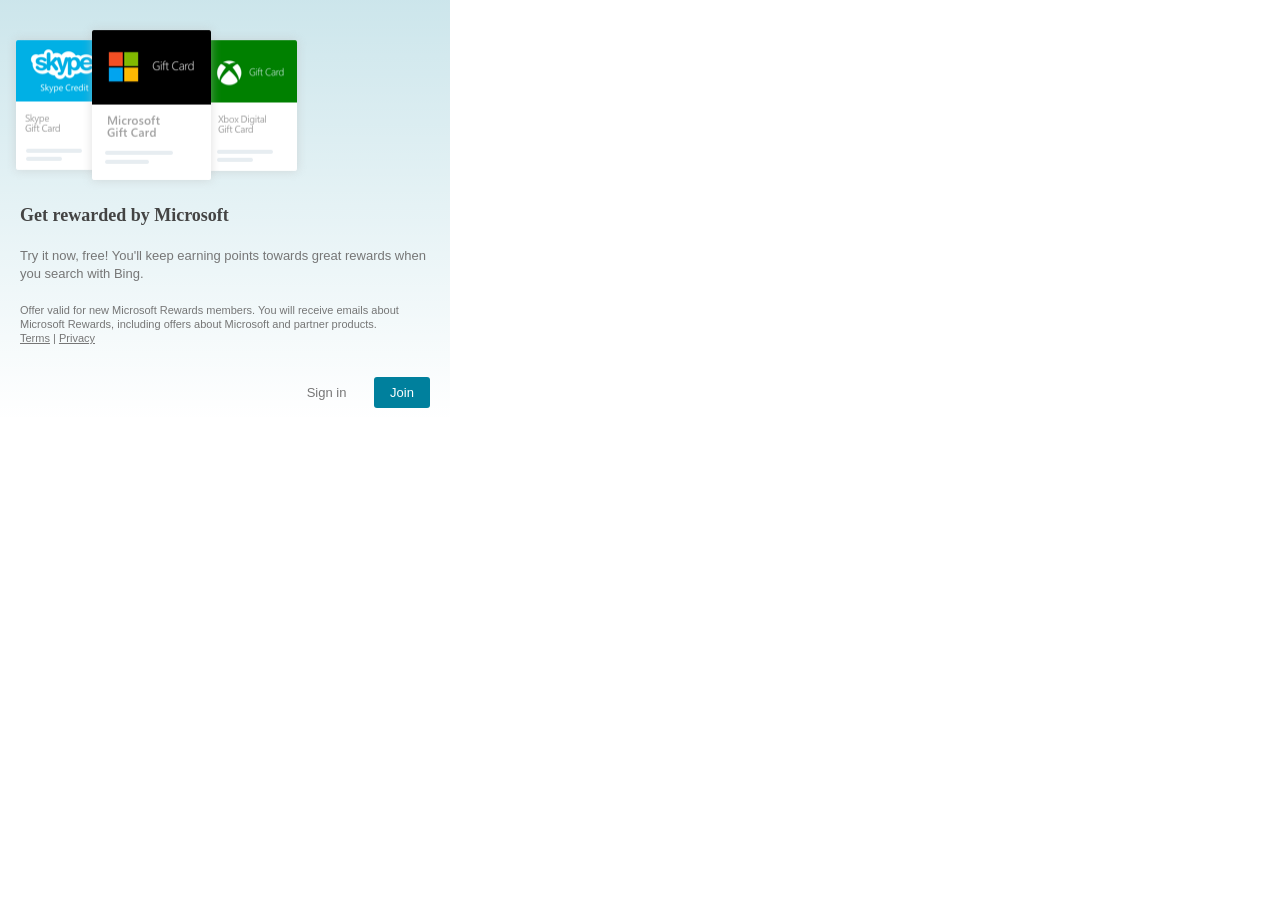
<file: extensions/fbgcedjacmlbgleddnoacbnijgmiolem/offline_popup.html>
<!doctype html>

<html>
  <head>
    <title id="rewards-name" >Microsoft Rewards</title>
    <link rel="stylesheet" type="text/css" href="offline_popup.css" />
    <script src="offline_popup.js"></script>
  </head>
  <body style="margin: 0;">
	<div id="flyoutContent" class="gradientBg" role="dialog">
		<div id="scroller">
			<div>
				<a target="_blank" href="https://www.bing.com/explore/defaults-rewards" >
					<img src="images/rewards_offline.png">
				</a>
				<div id="flyout-title" class="title">Get rewarded by Microsoft</div>
			</div>
			<div id="flyout-description" class="description">Try it now, free! You'll keep earning points towards great rewards when you search with Bing.</div>
			<div id="flyout-disclaimer" class="disclaimer">Offer valid for new Microsoft Rewards members. You will receive emails about Microsoft Rewards, including offers about Microsoft and partner products.</div>
			<div class="terms">
				<a target="_blank" id="flyout-terms" href="https://www.microsoft.com/en-us/servicesagreement/">Terms</a>
				<span id="flyout-separator"> | </span>
				<a target="_blank" id="flyout-privacy" href="https://privacy.microsoft.com/en-us/privacystatement">Privacy</a>
			</div>
			<div class="footnote">
				<span>
					<a id="flyout-signin" class="signin" target="_blank" href="https://www.bing.com/fd/auth/signin?action=interactive&provider=windows_live_id&return_url=https%3a%2f%2fwww.bing.com%2f%3fwlexpsignin%3d1&src=EXPLICIT">Sign in</a>
				</span>
				<span>
					<a id="flyout-join" class="button" target="_blank" href="https://www.bing.com/rewardsapp/redirect?url=https%3a%2f%2faccount.microsoft.com%2frewards%2fcreateuser%3fidType%3dLiveId%26ACCEPTEDTOU%3dTRUE%26form%3dMY00IQ%26OCID%3dMY00IQ%26PUBL%3dBINGIP%26PROGRAMNAME%3dBINGFLYOUT201803%26CREA%3dMY00IQ&amp;id=mt_cell2_signup&amp;hash=bb149a87fbdffd7314495085e0255578&amp;state=Active&amp;rcid=4&amp;aid=urlreward&amp;bruid=&amp;ml=&amp;rh=">Join</a>
				</span>
			</div>
		</div>
	</div>
  </body>
</html>
</file>
<file: extensions/fbgcedjacmlbgleddnoacbnijgmiolem/offline_popup.css>
body {
    width: 450px;
    font-family: 'Arial MT',Arial;
    font-weight: normal;
    font-size: 13px;
    color: #666;
    overflow-y: hidden;
}

#flyoutContent #scroller {
    overflow-y: visible;
    overflow-x: hidden;
}

#flyoutContent.gradientBg {
    background: #fff;
    background: -webkit-linear-gradient(to bottom,rgba(0,128,157,.2),rgba(255,255,255,0));
    background: -o-linear-gradient(to bottom,rgba(0,128,157,.2),rgba(255,255,255,0));
    background: -moz-linear-gradient(to bottom,rgba(0,128,157,.2),rgba(255,255,255,0));
    background: linear-gradient(to bottom,rgba(0,128,157,.2),rgba(255,255,255,0));
}

#flyoutContent a {
    display: inline-block;
    cursor: pointer;
    text-decoration: none;
}

#flyoutContent img {
    width: 300px;
    height: 177px;
    padding: 16px 13px 7px 7px;
    position: relative;
}

#flyoutContent .title {
    font-family: 'Segoe UI';
    font-weight: 600;
    font-size: 18px;
    line-height: 24px;
    color: #444;
}

#flyoutContent .title, #flyoutContent .description {
    padding: 0 20px 20px 20px;
}

#flyoutContent .description {
    font-size: 13px;
    line-height: 18px;
}

#flyoutContent .description, #flyoutContent .disclaimer, #flyoutContent .terms, #flyoutContent .footnote {
    color: #767676;
}

#flyoutContent .disclaimer, #flyoutContent .terms {
    font-size: 11px;
    line-height: 14px;
}

#flyoutContent .disclaimer{
    padding-left: 20px;
    padding-right: 20px;
}

#flyoutContent .terms {
    padding-left: 20px;
    padding-bottom: 20px;
}

#flyoutContent .terms a, #flyoutContent .terms a:hover {
    color: #767676;
    text-decoration: underline;
}

#flyoutContent .footnote {
    height: 56px;
    text-align: right;
    padding-right: 20px;
}

#flyoutContent .signin {
    color: #767676;
}

#flyoutContent .footnote .button {
    margin-left: 24px;
    margin-top: 12px;
    padding: 8px 16px;
    font-size: 13px;
    background-color: #00809d;
    border-radius: 3px;
    color: #fff;
    width: 24px;
    text-align: center;
    overflow-wrap: break-word;
    word-wrap: break-word;
}
</file>
